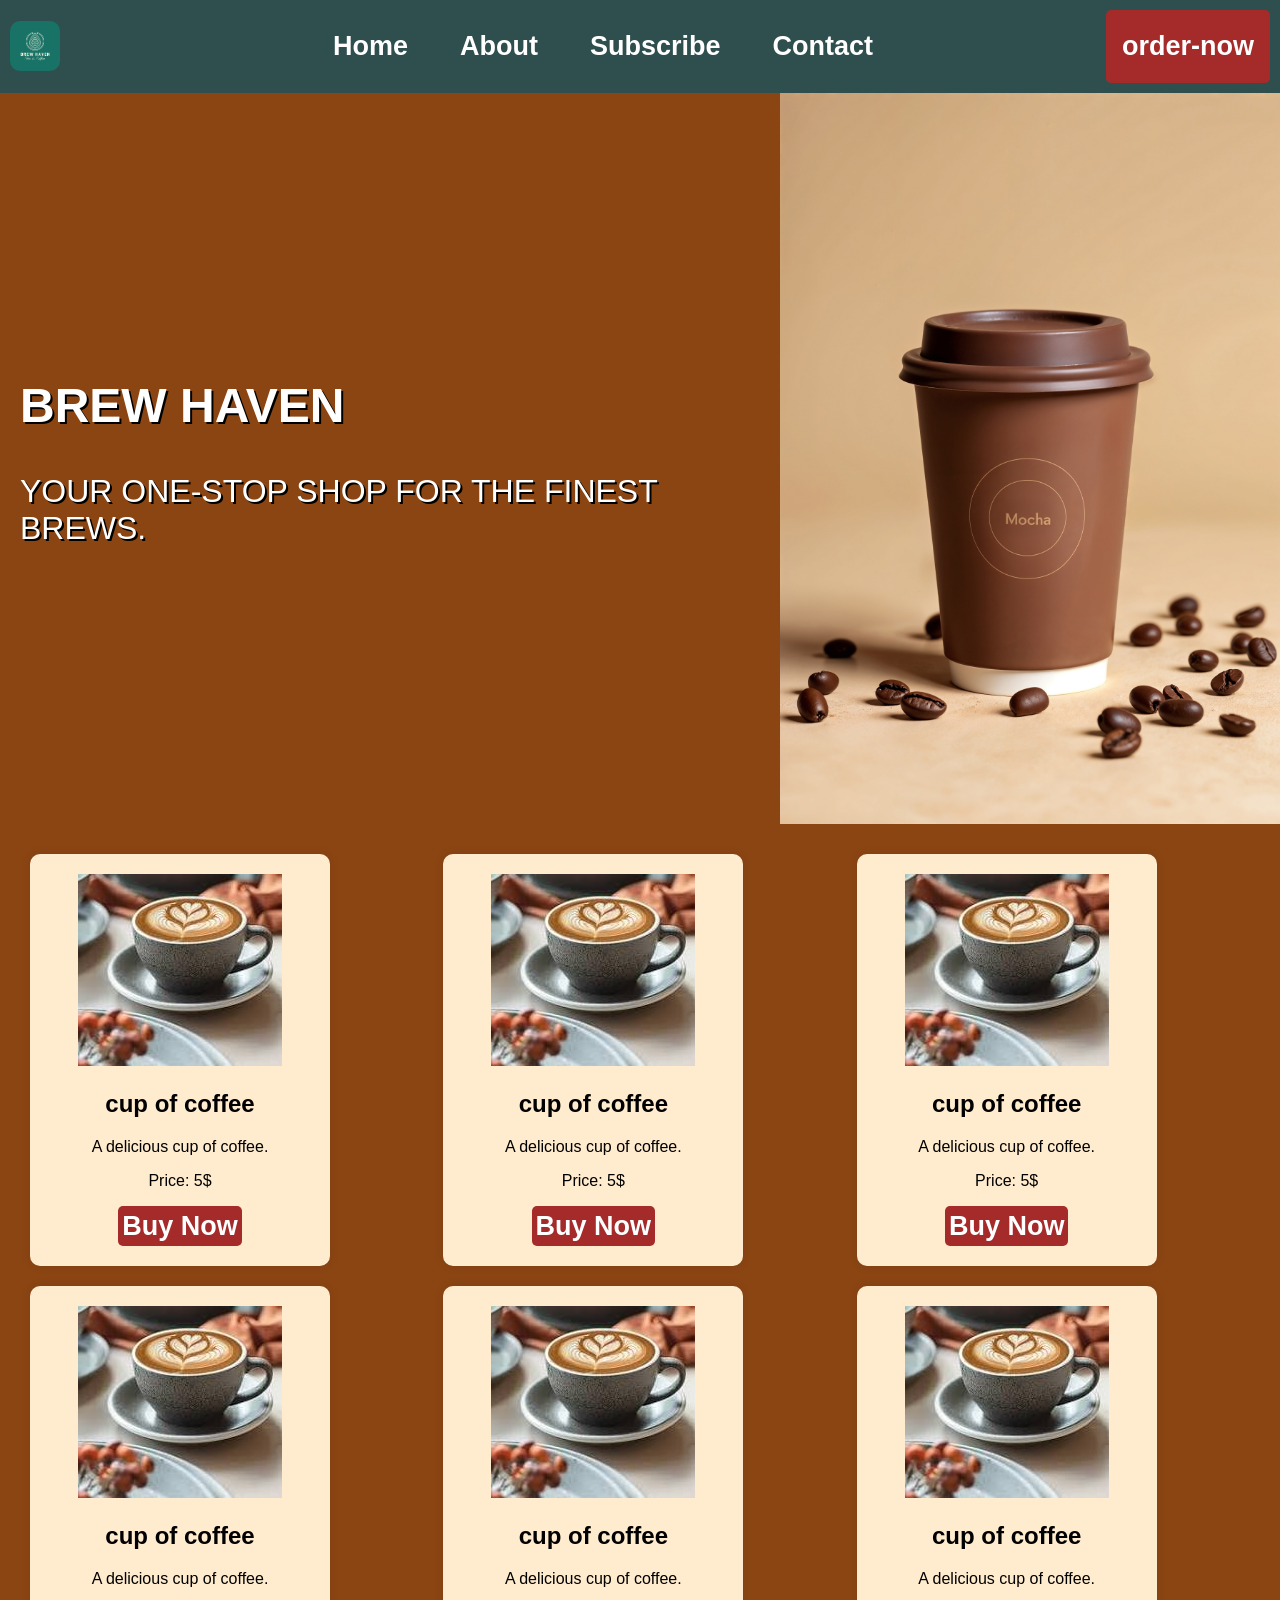
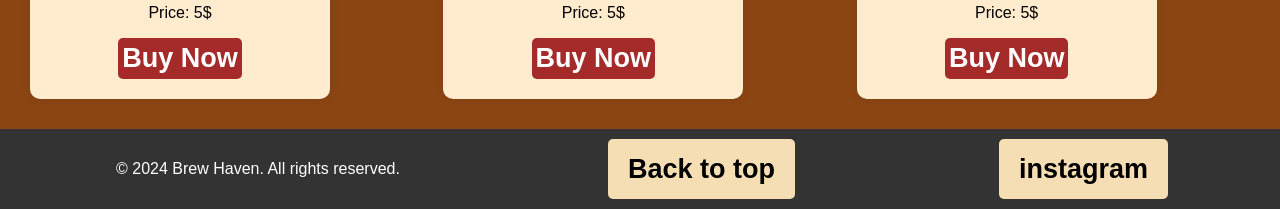
<file: index.html>
<!DOCTYPE html>
<html lang="en" >
<head>
  <meta charset="UTF-8">
  <title>Brew Haven.</title>
  <meta name="viewport" content="width=device-width, initial-scale=1"><link rel="stylesheet" href="stylec.css">

</head>


<body>

    <header id="header">


            <img id="logo" src="img/11579736.jpg" alt="brewhaven Logo" />

      <!--                        nav-bar                                  -->
      <nav id="Navigation links">

        <ul>
          <li><a class="nav-link" href="#home">Home</a></li>
          <li><a class="nav-link" href="#about">About</a></li>
          <li><a class="nav-link" href="#subscribe">Subscribe</a></li>
          <li><a class="nav-link" href="#footer">Contact</a></li>
        </ul>

      </nav>

      <button class="order-now">order-now</button>

     </header>




<main id="main">


    <!--                        hero                                  -->
        <section id="hero">
          <div class="hero-text">
              <h1>brew haven</h1>
               <p>Your one-stop shop for the finest brews.</p>
          </div>
          <img class="hero-image" src="img/close-up-coffee-cup-with-beans.jpg" alt="">
        </section>


    <!--                        cards                                  -->
    <section class="cards">

        <div class="card">
          <img src="img/download.jpeg" alt="coffee">
          <h2>cup of coffee</h2>
          <p> A delicious cup of coffee.</p>
          <p>Price: 5$</p>
          <button class="buy-now">Buy Now</button>
        </div>

        <div class="card">
          <img src="img/download.jpeg" alt="coffee">
          <h2>cup of coffee</h2>
          <p> A delicious cup of coffee.</p>
          <p>Price: 5$</p>
          <button class="buy-now">Buy Now</button>
        </div>

        <div class="card">
          <img src="img/download.jpeg" alt="coffee">
          <h2>cup of coffee</h2>
          <p> A delicious cup of coffee.</p>
          <p>Price: 5$</p>
          <button class="buy-now">Buy Now</button>
        </div>

        <div class="card">
          <img src="img/download.jpeg" alt="coffee">
          <h2>cup of coffee</h2>
          <p> A delicious cup of coffee.</p>
          <p>Price: 5$</p>
          <button class="buy-now">Buy Now</button>
        </div>

        <div class="card">
          <img src="img/download.jpeg" alt="coffee">
          <h2>cup of coffee</h2>
          <p> A delicious cup of coffee.</p>
          <p>Price: 5$</p>
          <button class="buy-now">Buy Now</button>
        </div>

        <div class="card">
          <img src="img/download.jpeg" alt="coffee">
          <h2>cup of coffee</h2>
          <p> A delicious cup of coffee.</p>
          <p>Price: 5$</p>
          <button class="buy-now">Buy Now</button>
        </div>
    </section>



</main>


<!--                        footer                                  -->
<footer id="footer">
  <p>&copy; 2024 Brew Haven. All rights reserved.</p>
  <a href="#">Back to top</a>
  <a href="#">instagram</a>
</footer>


</body>


</html>
</file>
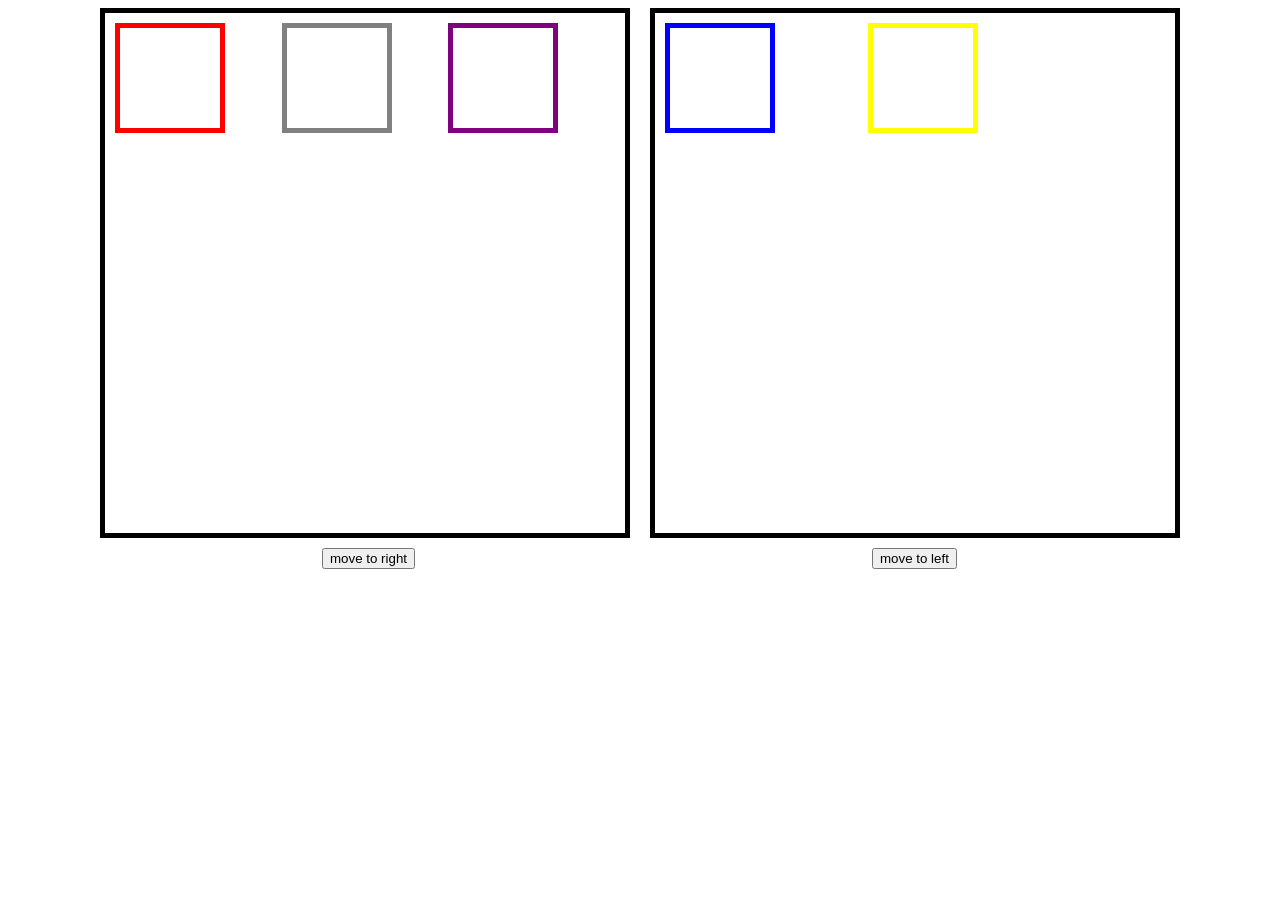
<file: jQtask/index.html>
<!DOCTYPE html>
<html lang="en">
<head>
   	<title>JQtask</title>
	<link rel="stylesheet" href="style.css">
</head>
<body>

<script src="index.js"></script>

<script src="https://code.jquery.com/jquery-3.7.1.min.js"></script>

<div class="container">

    <div class="block1">

        <div class="blockred"></div>

        <div class="blockg"></div>

        <div class="blockp"></div>

    </div>

    <button onclick="moveToRight()">move to right</button>

</div>

<div class="container">
    <div class="block2">

        <div class="blockb"></div>

        <div class="blocky"></div>

    </div>

    <button onclick="moveToLeft()">move to left</button>

</div>

</body>
</html>
</file>
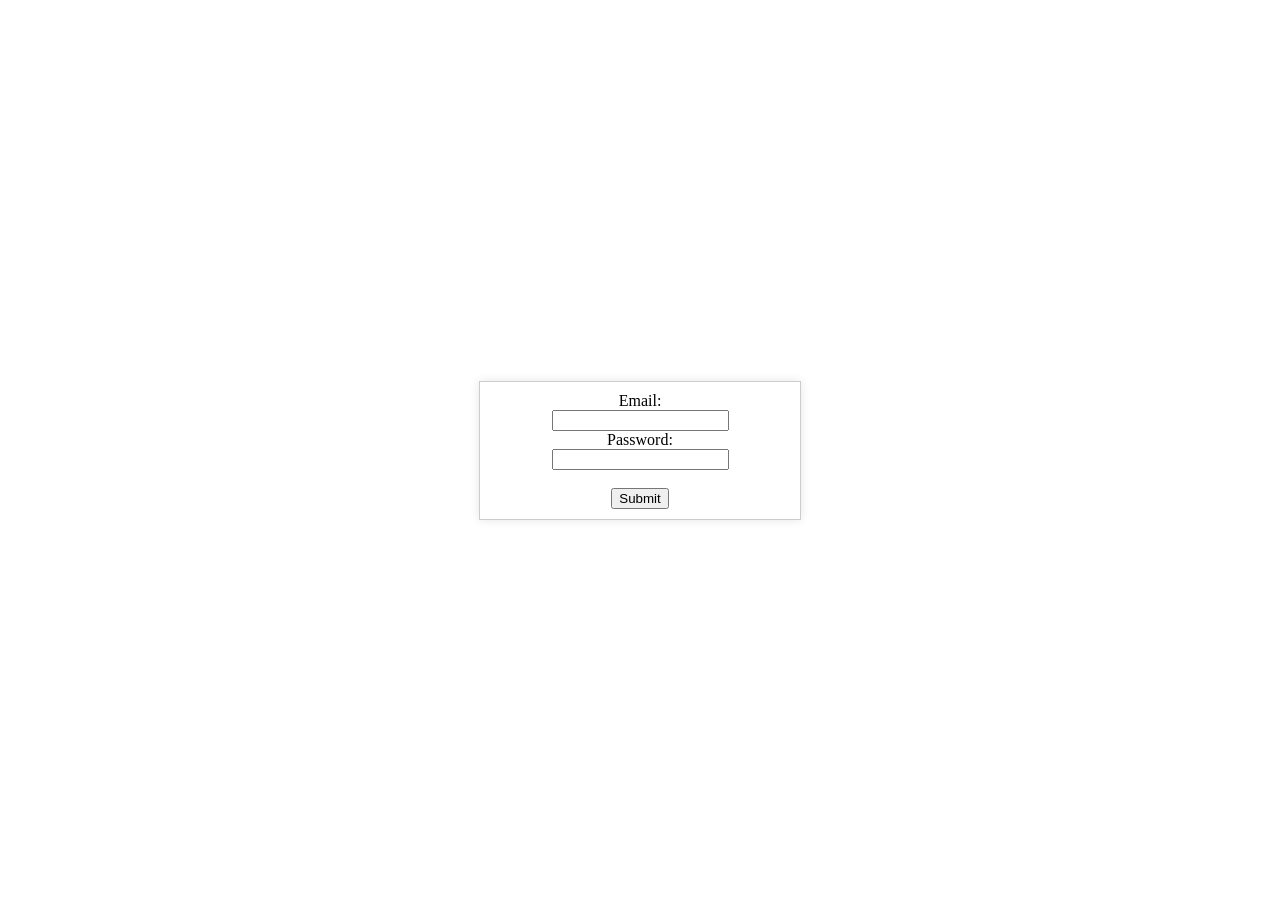
<file: Form_Task/from.html>
<!DOCTYPE html>
<html lang="en">
<head>
	<link rel="stylesheet" href="form.css">
	<title>Form</title>
</head>
<body>
    <script src="form.js"></script>
	<form>
	<label for="email">Email:</label>
		<input type="email" id="email" name="email">
		<label for="password">Password:</label>
		<input type="password" id="password" name="password">
<br>
		<button onclick="validateForm()" type="submit">Submit</button>
	</form>
</body>
</html>
</file>
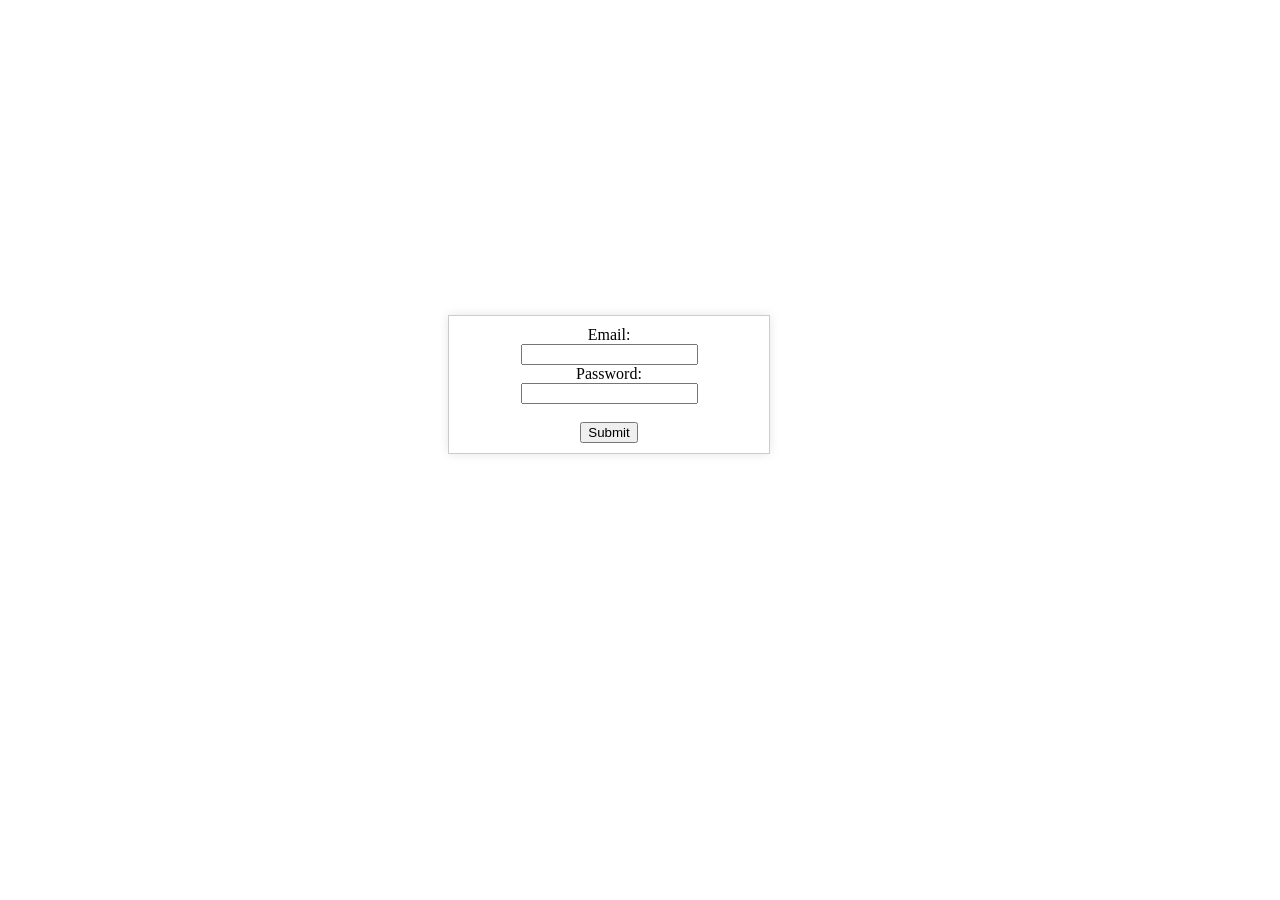
<file: tsksjs/from.html>
<!DOCTYPE html>
<html lang="en">
<head>
	<meta charset="UTF-8">
	<meta name="viewport" content="width=device-width, initial-scale=1.0">
	<title>Document</title>
</head>
<body>
	<form>
	<label for="email">Email:</label>
		<input type="email" id="email" name="email">
		<label for="password">Password:</label>
		<input type="password" id="password" name="password">
<br>
		<button onclick="validateForm()" type="submit">Submit</button>
	</form>
</body>
</html>

<style>
	form {

		width: 300px;
		box-shadow: 0 0 10px rgba(0, 0, 0, 0.1);
		border: 1px solid #ccc;
		display: flex;
		flex-direction: column;
		align-items: center;
		position: absolute;
        top:35%;
        left: 35%;
        padding: 10px;
	}
</style>
<script>
	function validateForm() {
		var email = document.getElementById("email").value;
		var password = document.getElementById("password").value;
		if (email == "" || password == "") {
			alert("Please fill in all fields");
			return false;
		}
		else if ( !email.includes("@") ) {
			alert("Email is not valid");
			return false;
		}
		else if ( !/[0-9]/.test(password) ) {
			alert("Password must contain at least one number");
			return false;
		}
		else if ( !/[a-zA-Z]/.test(password) ) {
			alert("Password must contain at least one letter");
			return false;
		}
		else if ( password.length < 8 ) {
			alert("Password must be at least 8 characters");
			return false;
		}
		else if ( !/[A-Z]/.test(password) ) {
			alert("Password must contain at least one uppercase letter");
			return false;
		}
		else if ( !/[a-z]/.test(password) ) {
			alert("Password must contain at least one lowercase letter");
			return false;
		}

		else if ( !/[!@#$%^&*]/.test(password) ) {
			alert("Password must contain at least one special character");
			return false;
		}
		else {
			return true;
		}
	}
</script>
</file>
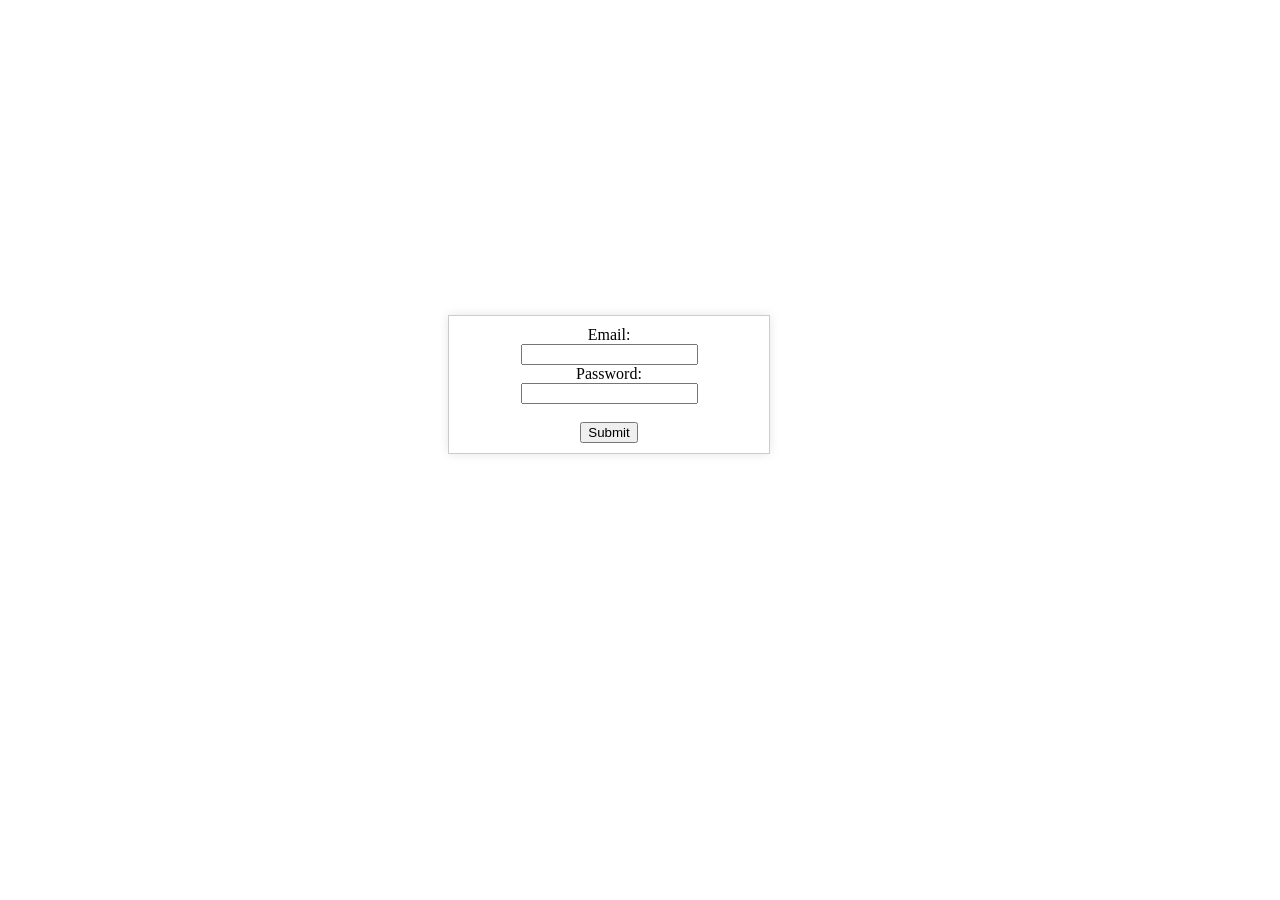
<file: tsksjs/Form_Task/from.html>
<!DOCTYPE html>
<html lang="en">
<head>
	<link rel="stylesheet" href="form.css">
	<title>Document</title>
</head>
<body>
    <script src="form.js"></script>
	<form>
	<label for="email">Email:</label>
		<input type="email" id="email" name="email">
		<label for="password">Password:</label>
		<input type="password" id="password" name="password">
<br>
		<button onclick="validateForm()" type="submit">Submit</button>
	</form>
</body>
</html>
</file>
<file: stylec.css>
* {
  box-sizing: border-box;
}

/* * {
  outline: 1px solid red;
} */
#logo {
    width: 50px;
    height: 50px;
    border-radius: 20%;
}
nav ul {
    list-style:none;
    display: flex;
    justify-content: space-between;
    gap: 20px;

}

header {
    background-color: var(--background-color);
    z-index: 1;
    padding: 10px;
    display: flex;
    justify-content: space-between;
    top: 0;
    position: sticky ;
    align-items: center;
}

button {
    font-family: 'Poppins', sans-serif;
    font-size: 27px;
    font-weight: 700;
    line-height: 1.5;

    padding: 1rem;
    background-color: var(--accent-color);
    color: var(--bg-color);
    border-radius: 5px;
    border: none;
}

a {
  box-shadow: inset 0 0 0 0 #54b3d6;
  color: var(--primary-color);
  padding: 0 .25rem;
  margin: 0 -.25rem;
  transition: color .3s ease-in-out, box-shadow .3s ease-in-out;
  padding: 10px 20px;
  border-radius: 5px;
  border: none;
}
a:hover {
  color: var(--bg-color);
  box-shadow: inset 200px 0 0 0 var(--primary-color);

}

a {
  color: var(--primary-color);
  font-family: 'Poppins', sans-serif;
  font-size: 27px;
  font-weight: 700;
  line-height: 1.5;
  text-decoration: none;
}


button:hover {
/*     box-shadow:0 8px 16px 0 rgba(0,0,0,0.6)
 */
 background-color: darkseagreen;
}

a.bottom{
    color: var(--bg-color);
}

.buy-now {
    padding: 0 .25rem;
    background-color: var(--accent-color);
    margin: 0 -.25rem;
    border-radius: 5px;
    border: none;
}

.card {
    background-color: var(--card);
    padding: 20px;
    border-radius: 10px;
    box-shadow: 0 0 10px rgba(0, 0, 0, 0.1);
    text-align: center;
    width: 300px;
    font-family: 'Arial', sans-serif;
    font-size: 16px;
}

.card:hover {

      transform: scale(1.05);
      box-shadow: 0 0 20px black;

}

.cards {

    gap: 20px;
    margin: 10px;
    padding: 20px;
    display: grid;
    grid-template-columns: repeat(auto-fit, minmax(300px, 2fr));

}

body{
    padding: 0;
       margin: 0;
       background-color: saddlebrown;
       background-color: transparent rgba(0, 0, 0, 0.1);
}



#hero {

display: flex;
align-items: center;
flex-direction: row;
gap: 40px;
width: 100%;

/*     background-image: url('img/top-view-coffee-accessories-with-copy-space.jpg');
 */
}


.hero-text {
margin-left: 20px;
}



#hero h1 {

    color: white;
  font-family: 'Rubik Mono One', sans-serif;
  text-transform: uppercase;
  font-size: 3rem;
  text-align: left;
  text-shadow: 2px 2px black;

}
.hero-image {
    margin-left: auto;
    width: 500px;
    height: auto;
}

#hero p {
     flex: 1;

color: white;
  font-family: 'Rubik Mono One', sans-serif;
  text-transform: uppercase;
  font-size: 2rem;
  text-align: left;
  text-shadow: 2px 2px black;

}

footer {
    font-family: 'Arial', sans-serif;
    display: flex;
    justify-content: space-around;
    align-items: center;
    background-color: var(--text-color);
    padding: 10px;
    position: relative;
    bottom: 0;
    width: 100%;
}
footer p ,a {
    color: var(--bg-color);

}


footer a {
    background-color: wheat;
    padding: 10px 20px;
    border-radius: 5px;
    color: black;
}


@media (max-width: 768px) {
    * ,a ,p ,h1 ,button{
        font-size: 16px;
    }

    /* * {
      outline: 1px solid red;
    } */

  header { flex-direction: column;

  }
  nav {
    margin-right: 20px;
    flex-wrap: wrap;
    justify-content :space-evenly;

    gap: 10px;
    padding-right: 20px;
  }
footer {
    flex-wrap: wrap;
    justify-content :space-evenly;

    gap: 10px;
    padding-right: 20px;
}
.cards {

    padding-left: 50px;
}
  #hero { flex-direction: column; }
  .hero-image { width: 100%; max-width: 350px; }
  #hero h1 { font-size: 2rem; }
}
:root {
  --primary-color: #54b3d6;
  --accent-color: brown;
  --bg-color: white;
  --text-color: #333;
  --background-color: darkslategrey ;
  --card : blanchedalmond;
}
</file>
<file: jQtask/style.css>
body {
    display: flex;
    justify-content: center;
    align-items: center;
    gap: 20px;
}
.block1, .block2 {
    width: 500px;
    height: 500px;
    border: 5px solid black;
    padding: 20px;
    display: grid;
      grid-template-columns: auto auto auto;
      padding: 10px;
}

.blockg {
    width: 100px;
    height: 100px;
    border: 5px solid gray;
}
.blockred {
    width: 100px;
    height: 100px;
    border: 5px solid red;
}

.blockp {
    width: 100px;
    height: 100px;
    border: 5px solid purple;
}
.blockb {
    width: 100px;
    height: 100px;
    border: 5px solid blue;
}
.blocky {
    width: 100px;
    height: 100px;
    border: 5px solid yellow;
}
button {
    margin: 10px;
    position: relative;
    left: 40%;
}
</file>
<file: Form_Task/form.css>
body {
    margin: 0;
      min-height: 100vh;
    display: flex;
      justify-content: center;
      align-items: center;
}

form {

		width: 300px;
		box-shadow: 0 0 10px rgba(0, 0, 0, 0.1);
		border: 1px solid #ccc;
		display: flex;
		flex-direction: column;
		align-items: center;
		position: absolute;

        padding: 10px;
	}
</file>
<file: tsksjs/Form_Task/form.css>
form {

		width: 300px;
		box-shadow: 0 0 10px rgba(0, 0, 0, 0.1);
		border: 1px solid #ccc;
		display: flex;
		flex-direction: column;
		align-items: center;
		position: absolute;
        top:35%;
        left: 35%;
        padding: 10px;
	}
</file>
